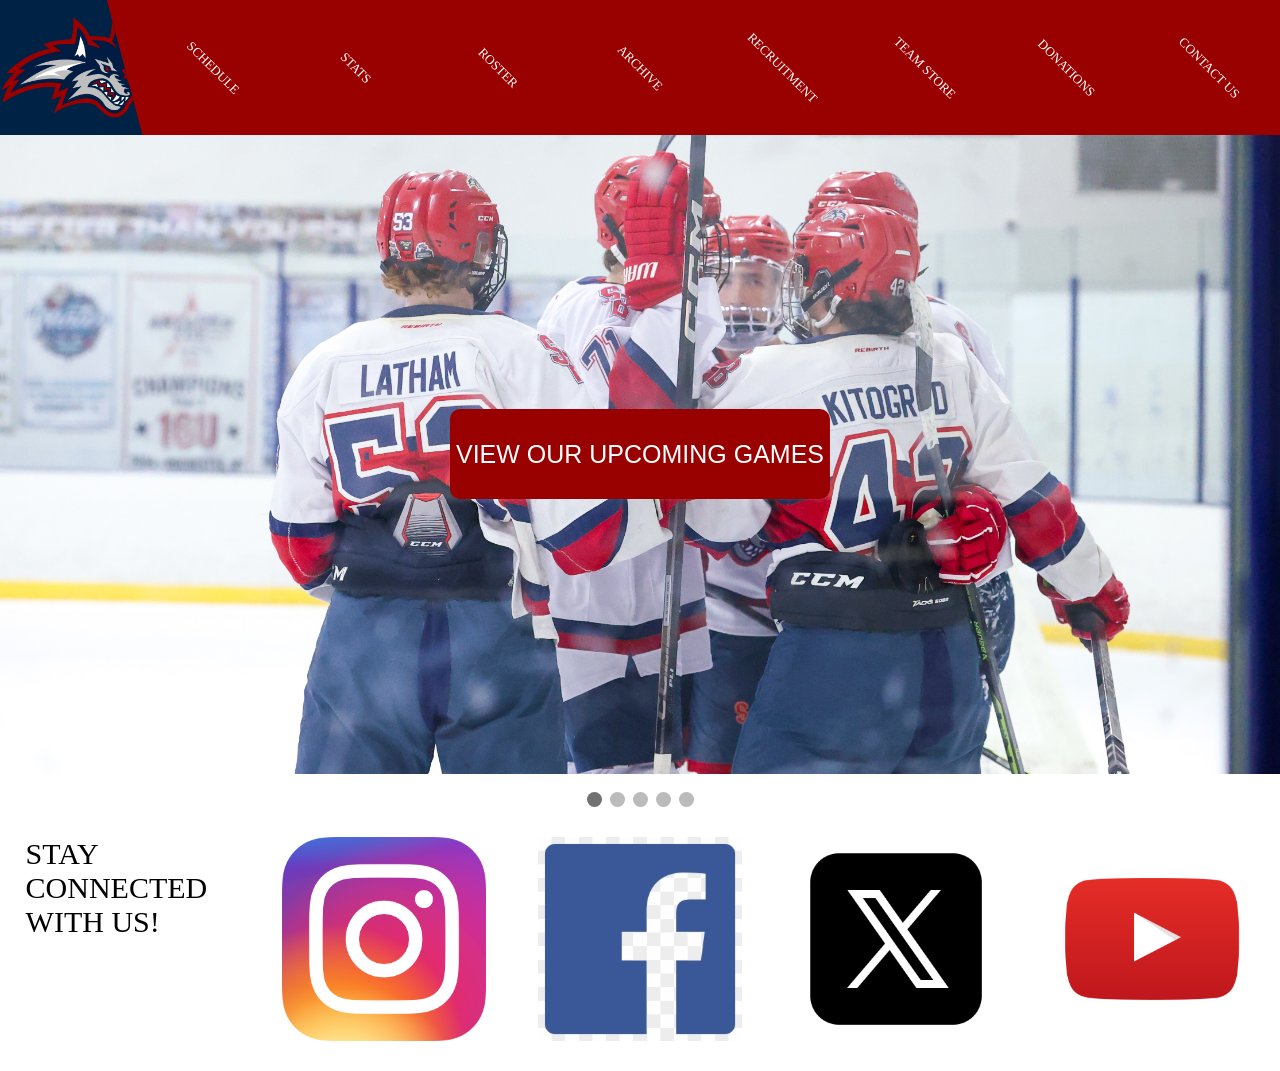
<file: index.html>
<!DOCTYPE html>
<html lang="en">
<head>
    <meta charset="UTF-8">
    <meta name="viewport" content="width=device-width, initial-scale=1.0">
    <title>SBU M3 Hockey</title>
    <link rel="stylesheet" href="./style.css">
    <script src="./script.js" defer></script>
</head>
<body>
    <!-- Nav Bar -->
    <div class="nav-bar" id="nav-bar">
        <div class="navbar-trapezoid" id="nav-bar-trapezoid">
            <a href="./index.html" class="trapezoid-link">
                <div class="trapezoid-content">
                    <img src="./images/sbu_seawolves_logo.png" class="navbar-logo">
                </div>
            </a>
        </div>
        <div class="navbar-item" id="navbar-item">
            <a class="navbar-item-link" href="./schedule.html">
                <div class="navbar-item-content"><span class="rotated-text">SCHEDULE</span></div>
            </a>
        </div>
        <div class="navbar-item" id="navbar-item">
            <a class="navbar-item-link" href="./stats.html">
                <div class="navbar-item-content"><span class="rotated-text">STATS</span></div>
            </a>
        </div>
        <div class="navbar-item" id="navbar-item">
            <a class="navbar-item-link" href="./roster.html">
                <div class="navbar-item-content"><span class="rotated-text">ROSTER</span></div>
            </a>
        </div>
        <div class="navbar-item" id="navbar-item">
            <a class="navbar-item-link" href="./archive.html">
                <div class="navbar-item-content"><span class="rotated-text">ARCHIVE</span></div>
            </a>
        </div>
        <div class="navbar-item" id="navbar-item">
            <a class="navbar-item-link" href="./recruitment.html">
                <div class="navbar-item-content"><span class="rotated-text">RECRUITMENT</span></div>
            </a>
        </div>
        <div class="navbar-item" id="navbar-item">
            <a class="navbar-item-link" href="./store.html">
                <div class="navbar-item-content"><span class="rotated-text">TEAM STORE</span></div>
            </a>
        </div>
        <div class="navbar-item" id="navbar-item">
            <a class="navbar-item-link" href="./donations.html">
                <div class="navbar-item-content"><span class="rotated-text">DONATIONS</span></div>
            </a>
        </div>
        <div class="navbar-item" id="navbar-item">
            <a class="navbar-item-link" href="./contact.html">
                <div class="navbar-item-content"><span class="rotated-text">CONTACT US</span></div>
            </a>
        </div>
    </div>

    <!-- Slideshow images here -->
    <div class="slideshow-container">

        <div class="slide fade">
            <img class="slideshow-image" src="./images/celly.jpg" style="width:100%">
            <button class="slideshow-button" onclick="window.location.href = './schedule.html'">VIEW OUR UPCOMING GAMES</button>
        </div>

        <div class="slide fade">
            <img class="slideshow-image" src="./images/braccia.jpg" style="width:100%">
            <button class="slideshow-button" onclick="window.location.href = './stats.html'">VIEW PLAYER STATS</button>
        </div>

        <div class="slide fade">
            <img class="slideshow-image" src="./images/team_ship_photo_site.jpg" style="width:100%">
            <button class="slideshow-button" onclick="window.location.href = './roster.html'">MEET THE TEAM</button>
        </div>

        <div class="slide fade">
            <img class="slideshow-image" src="./images/hally.jpg" style="width:100%">
            <button class="slideshow-button" onclick="window.location.href = './recruitment.html'">JOIN THE TEAM</button>
        </div>

        <div class="slide fade">
            <img class="slideshow-image" src="./images/brett.jpg" style="width:100%">
            <button class="slideshow-button" onclick="window.location.href = './store.html'">ENTER THE TEAM STORE</button>
        </div>

    </div>
    <br>

    <div style="text-align:center">
        <span class="dot"></span> 
        <span class="dot"></span> 
        <span class="dot"></span> 
        <span class="dot"></span>
        <span class="dot"></span>
    </div>

    <!-- Social Media Handles -->
    <div class="media-handles">
        <div class="media-icon"><text class="media-text">STAY CONNECTED WITH US!</text></div>
        <div class="media-icon">
            <a href="https://www.instagram.com/sbuhockeyd3/"><img src="./images/insta.png" alt="Instagram" style="width:100%;height:auto;"></a>
        </div>
        <div class="media-icon">
            <a href=""><img src="./images/facebook.png" alt="Facebook" style="width:100%;height:auto;"></a>
        </div>
        <div class="media-icon">
            <a href="https://x.com/sbuhockeyd3"><img src="./images/twitterx.jpg" alt="X" style="width:100%;height:auto;"></a>
        </div>
        <div class="media-icon">
            <a href="https://www.youtube.com/"><img src="./images/youtube.png" alt="YouTube" style="width:100%;height:auto;"></a>
        </div>
    </div>

    <!-- Calendar and Standings-->
    <div class="bodycal">
        <div class="calendar" id="calendar">

        </div>
        <div class="standings" id="standings">

        </div>
    </div>

    <!-- Player wheel -->
    <div class="player-wheel">

    </div>

    <!-- Sponsors/Links -->

    <div class="sponsors">

    </div>

    <!-- Footer -->
    <div class="footer" id="footer">

    </div>
</body>
</html>
</file>
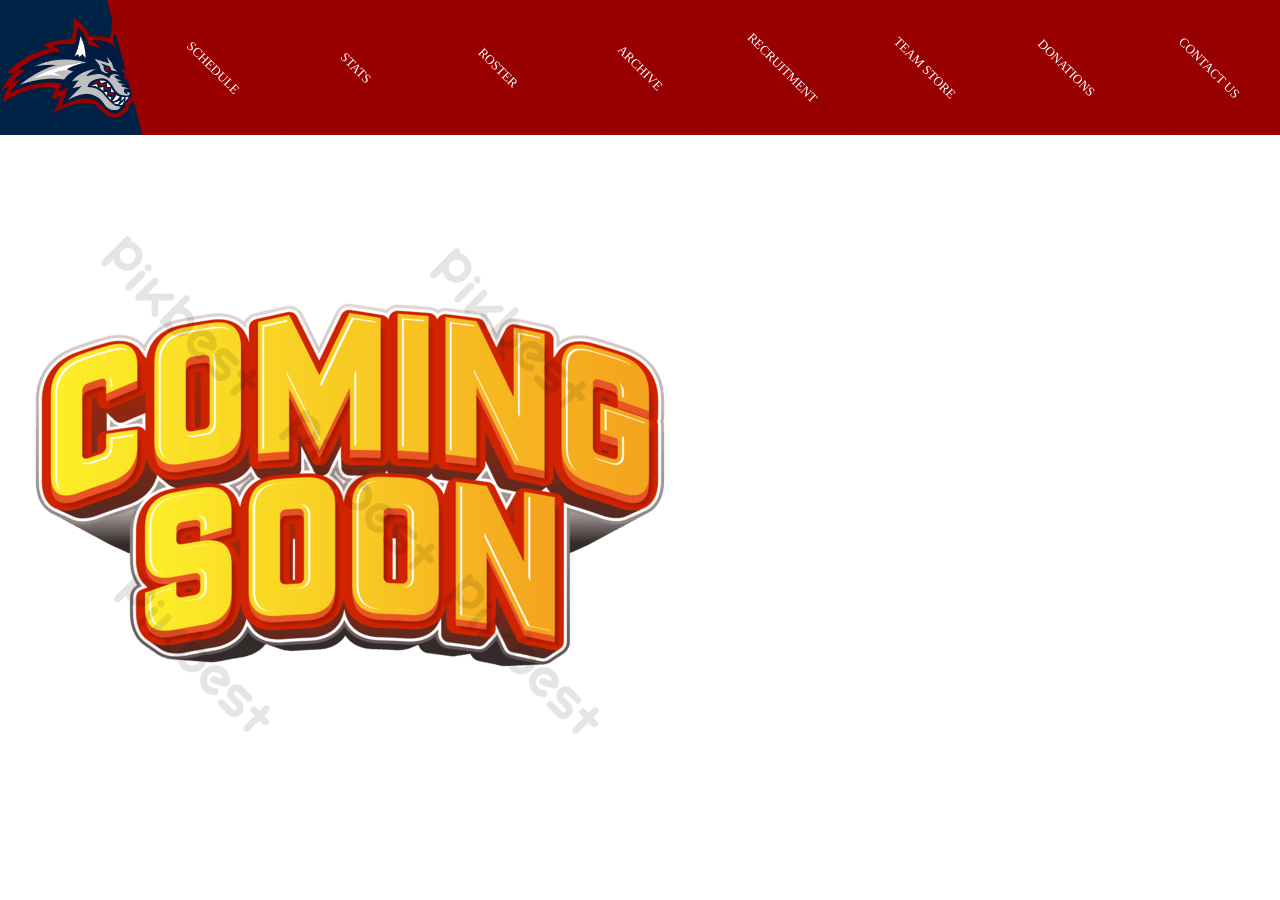
<file: archive.html>
<!DOCTYPE html>
<html lang="en">
<head>
    <meta charset="UTF-8">
    <meta name="viewport" content="width=device-width, initial-scale=1.0">
    <title>SBU M3 Hockey</title>
    <link rel="stylesheet" href="./style.css">
</head>
<body>
    <!-- Nav Bar -->
    <div class="nav-bar" id="nav-bar">
        <div class="navbar-trapezoid" id="nav-bar-trapezoid">
            <a href="./index.html" class="trapezoid-link">
                <div class="trapezoid-content">
                    <img src="./images/sbu_seawolves_logo.png" class="navbar-logo">
                </div>
            </a>
        </div>
        <div class="navbar-item" id="navbar-item">
            <a class="navbar-item-link" href="./schedule.html">
                <div class="navbar-item-content"><span class="rotated-text">SCHEDULE</span></div>
            </a>
        </div>
        <div class="navbar-item" id="navbar-item">
            <a class="navbar-item-link" href="./stats.html">
                <div class="navbar-item-content"><span class="rotated-text">STATS</span></div>
            </a>
        </div>
        <div class="navbar-item" id="navbar-item">
            <a class="navbar-item-link" href="./roster.html">
                <div class="navbar-item-content"><span class="rotated-text">ROSTER</span></div>
            </a>
        </div>
        <div class="navbar-item" id="navbar-item">
            <a class="navbar-item-link" href="./archive.html">
                <div class="navbar-item-content"><span class="rotated-text">ARCHIVE</span></div>
            </a>
        </div>
        <div class="navbar-item" id="navbar-item">
            <a class="navbar-item-link" href="./recruitment.html">
                <div class="navbar-item-content"><span class="rotated-text">RECRUITMENT</span></div>
            </a>
        </div>
        <div class="navbar-item" id="navbar-item">
            <a class="navbar-item-link" href="./store.html">
                <div class="navbar-item-content"><span class="rotated-text">TEAM STORE</span></div>
            </a>
        </div>
        <div class="navbar-item" id="navbar-item">
            <a class="navbar-item-link" href="./donations.html">
                <div class="navbar-item-content"><span class="rotated-text">DONATIONS</span></div>
            </a>
        </div>
        <div class="navbar-item" id="navbar-item">
            <a class="navbar-item-link" href="./contact.html">
                <div class="navbar-item-content"><span class="rotated-text">CONTACT US</span></div>
            </a>
        </div>
    </div>

    <img src="./images/coming_soon.png">
</body>
</html>
</file>
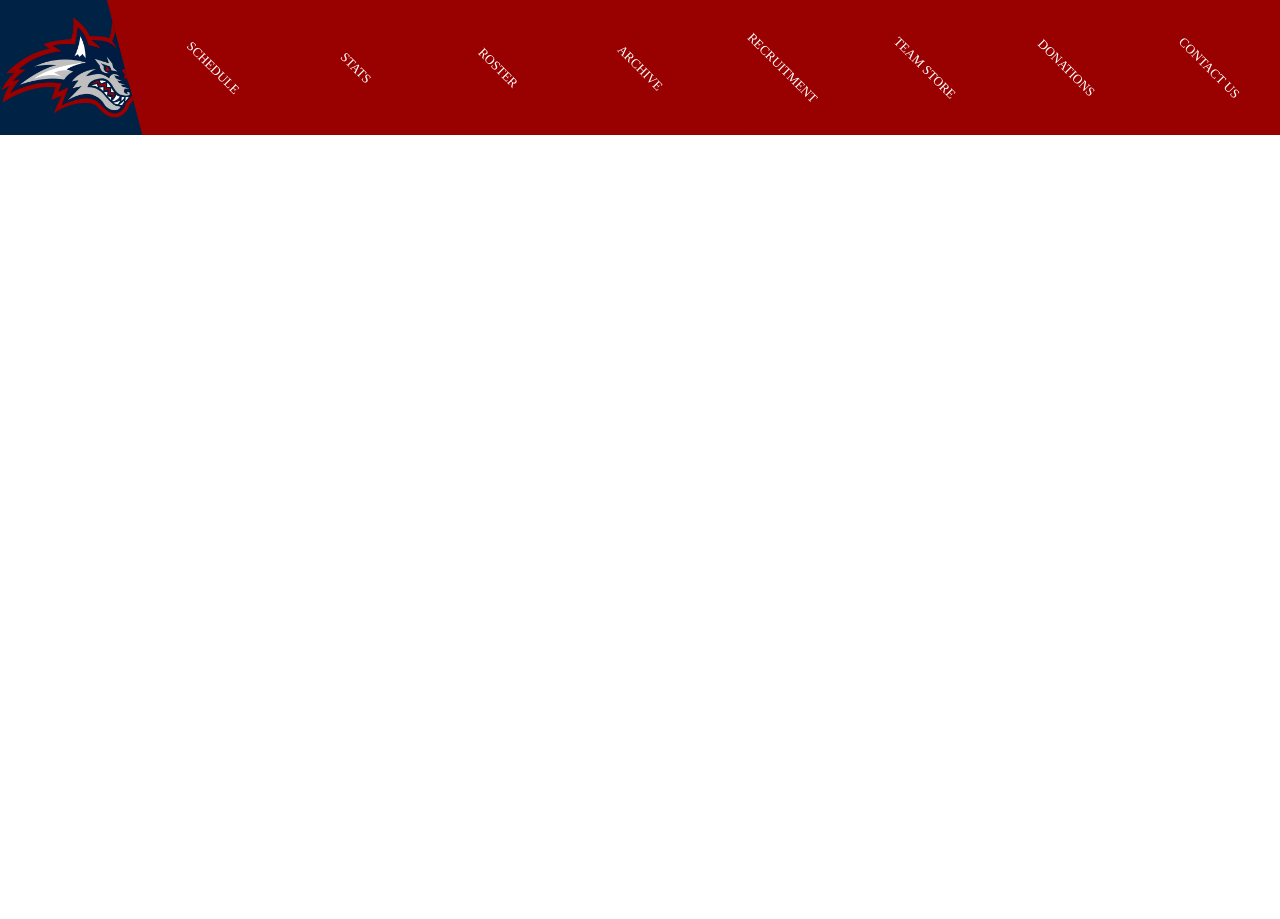
<file: contact.html>
<!DOCTYPE html>
<html lang="en">
<head>
    <meta charset="UTF-8">
    <meta name="viewport" content="width=device-width, initial-scale=1.0">
    <title>SBU M3 Hockey</title>
    <link rel="stylesheet" href="./style.css">
</head>
<body>
    <!-- Nav Bar -->
    <div class="nav-bar" id="nav-bar">
        <div class="navbar-trapezoid" id="nav-bar-trapezoid">
            <a href="./index.html" class="trapezoid-link">
                <div class="trapezoid-content">
                    <img src="./images/sbu_seawolves_logo.png" class="navbar-logo">
                </div>
            </a>
        </div>
        <div class="navbar-item" id="navbar-item">
            <a class="navbar-item-link" href="./schedule.html">
                <div class="navbar-item-content"><span class="rotated-text">SCHEDULE</span></div>
            </a>
        </div>
        <div class="navbar-item" id="navbar-item">
            <a class="navbar-item-link" href="./stats.html">
                <div class="navbar-item-content"><span class="rotated-text">STATS</span></div>
            </a>
        </div>
        <div class="navbar-item" id="navbar-item">
            <a class="navbar-item-link" href="./roster.html">
                <div class="navbar-item-content"><span class="rotated-text">ROSTER</span></div>
            </a>
        </div>
        <div class="navbar-item" id="navbar-item">
            <a class="navbar-item-link" href="./archive.html">
                <div class="navbar-item-content"><span class="rotated-text">ARCHIVE</span></div>
            </a>
        </div>
        <div class="navbar-item" id="navbar-item">
            <a class="navbar-item-link" href="./recruitment.html">
                <div class="navbar-item-content"><span class="rotated-text">RECRUITMENT</span></div>
            </a>
        </div>
        <div class="navbar-item" id="navbar-item">
            <a class="navbar-item-link" href="./store.html">
                <div class="navbar-item-content"><span class="rotated-text">TEAM STORE</span></div>
            </a>
        </div>
        <div class="navbar-item" id="navbar-item">
            <a class="navbar-item-link" href="./donations.html">
                <div class="navbar-item-content"><span class="rotated-text">DONATIONS</span></div>
            </a>
        </div>
        <div class="navbar-item" id="navbar-item">
            <a class="navbar-item-link" href="./contact.html">
                <div class="navbar-item-content"><span class="rotated-text">CONTACT US</span></div>
            </a>
        </div>
    </div>

    <iframe src="https://docs.google.com/forms/d/e/1FAIpQLSfR52KEVCOFteCSnmTKbq0LBLmZNR4KccZDOZV3tCQXgbKi7A/viewform?embedded=true" width="100%" height="780" frameborder="0" marginheight="0" marginwidth="0">Loading…</iframe>
</body>
</html>
</file>
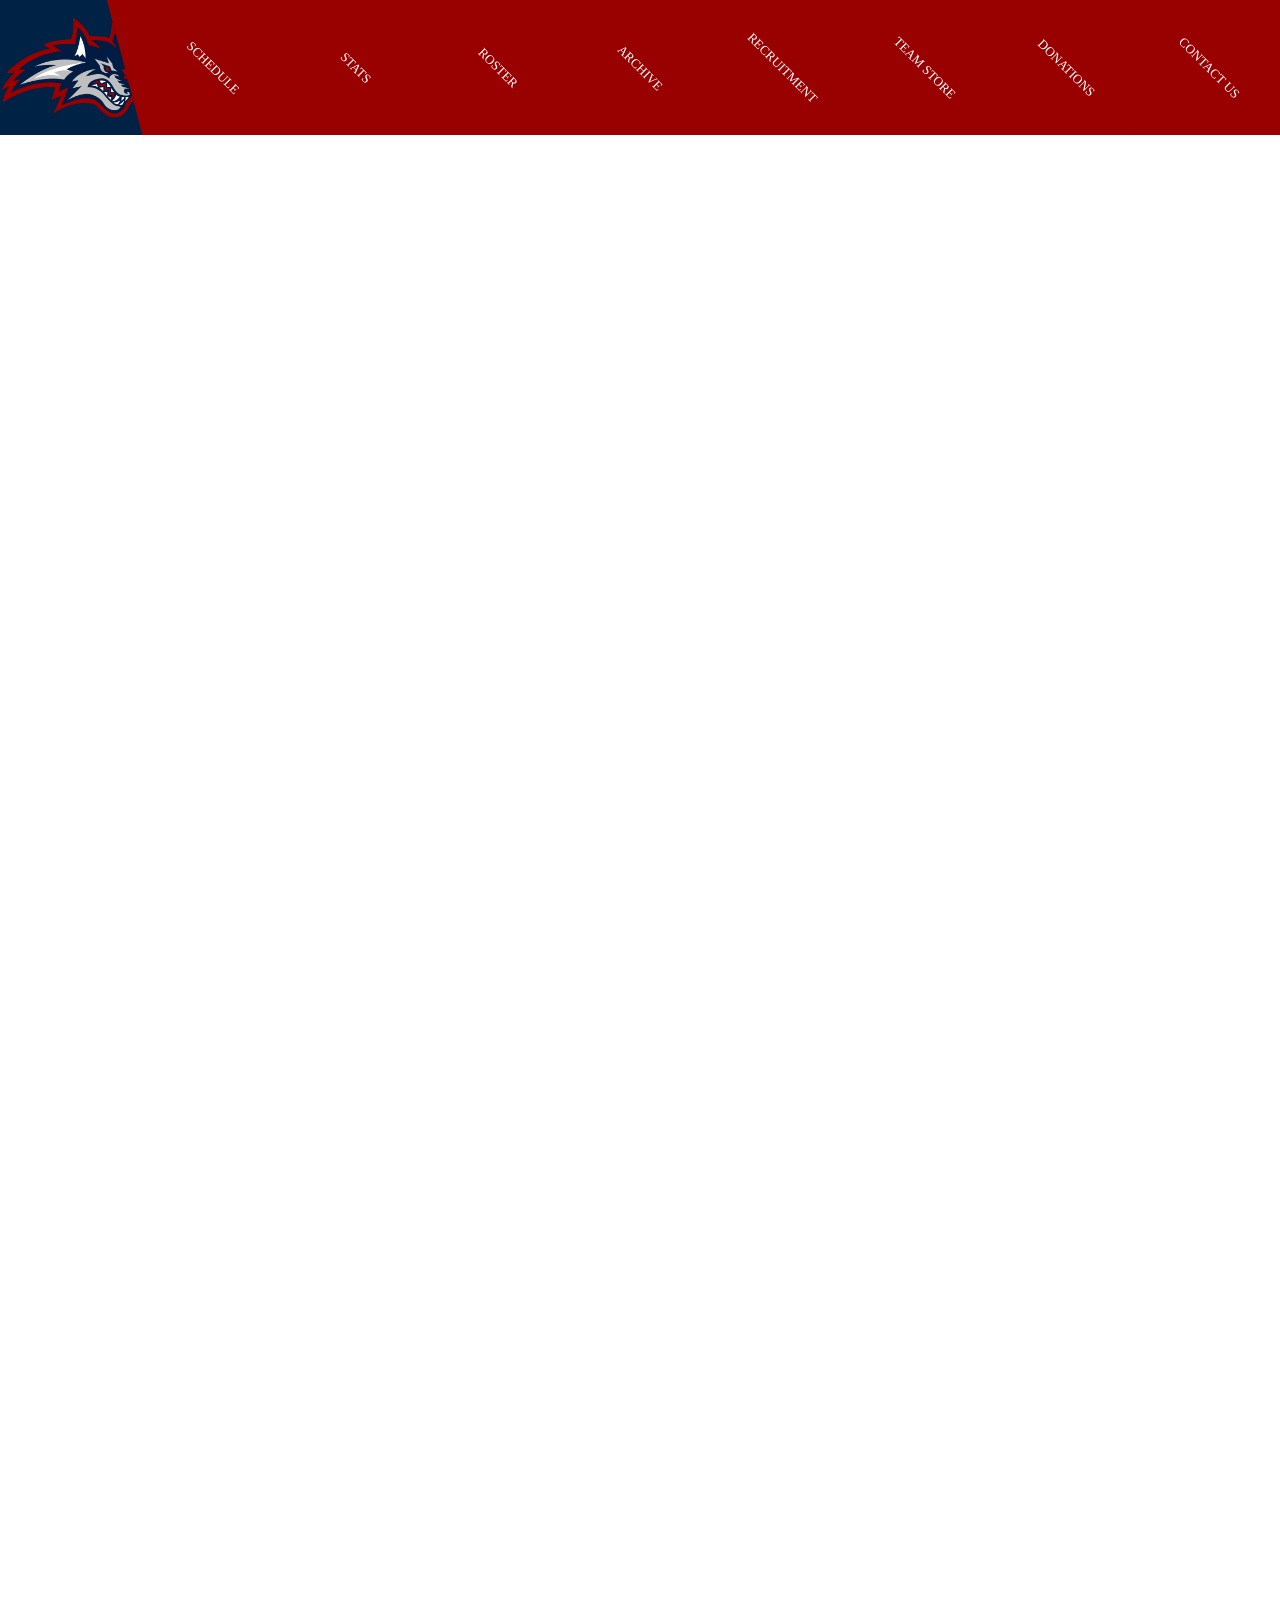
<file: recruitment.html>
<!DOCTYPE html>
<html lang="en">
<head>
    <meta charset="UTF-8">
    <meta name="viewport" content="width=device-width, initial-scale=1.0">
    <title>SBU M3 Hockey</title>
    <link rel="stylesheet" href="./style.css">
</head>
<body>
    <!-- Nav Bar -->
    <div class="nav-bar" id="nav-bar">
        <div class="navbar-trapezoid" id="nav-bar-trapezoid">
            <a href="./index.html" class="trapezoid-link">
                <div class="trapezoid-content">
                    <img src="./images/sbu_seawolves_logo.png" class="navbar-logo">
                </div>
            </a>
        </div>
        <div class="navbar-item" id="navbar-item">
            <a class="navbar-item-link" href="./schedule.html">
                <div class="navbar-item-content"><span class="rotated-text">SCHEDULE</span></div>
            </a>
        </div>
        <div class="navbar-item" id="navbar-item">
            <a class="navbar-item-link" href="./stats.html">
                <div class="navbar-item-content"><span class="rotated-text">STATS</span></div>
            </a>
        </div>
        <div class="navbar-item" id="navbar-item">
            <a class="navbar-item-link" href="./roster.html">
                <div class="navbar-item-content"><span class="rotated-text">ROSTER</span></div>
            </a>
        </div>
        <div class="navbar-item" id="navbar-item">
            <a class="navbar-item-link" href="./archive.html">
                <div class="navbar-item-content"><span class="rotated-text">ARCHIVE</span></div>
            </a>
        </div>
        <div class="navbar-item" id="navbar-item">
            <a class="navbar-item-link" href="./recruitment.html">
                <div class="navbar-item-content"><span class="rotated-text">RECRUITMENT</span></div>
            </a>
        </div>
        <div class="navbar-item" id="navbar-item">
            <a class="navbar-item-link" href="./store.html">
                <div class="navbar-item-content"><span class="rotated-text">TEAM STORE</span></div>
            </a>
        </div>
        <div class="navbar-item" id="navbar-item">
            <a class="navbar-item-link" href="./donations.html">
                <div class="navbar-item-content"><span class="rotated-text">DONATIONS</span></div>
            </a>
        </div>
        <div class="navbar-item" id="navbar-item">
            <a class="navbar-item-link" href="./contact.html">
                <div class="navbar-item-content"><span class="rotated-text">CONTACT US</span></div>
            </a>
        </div>
    </div>

    <iframe src="https://docs.google.com/forms/d/e/1FAIpQLScG8vBEHshIX2dkqj5gLNkiC-WNTL9jkzgwOkQSdqMDYjP0SA/viewform?embedded=true" width="100%" height="5364" frameborder="0" marginheight="0" marginwidth="0">Loading…</iframe>
</body>
</html>
</file>
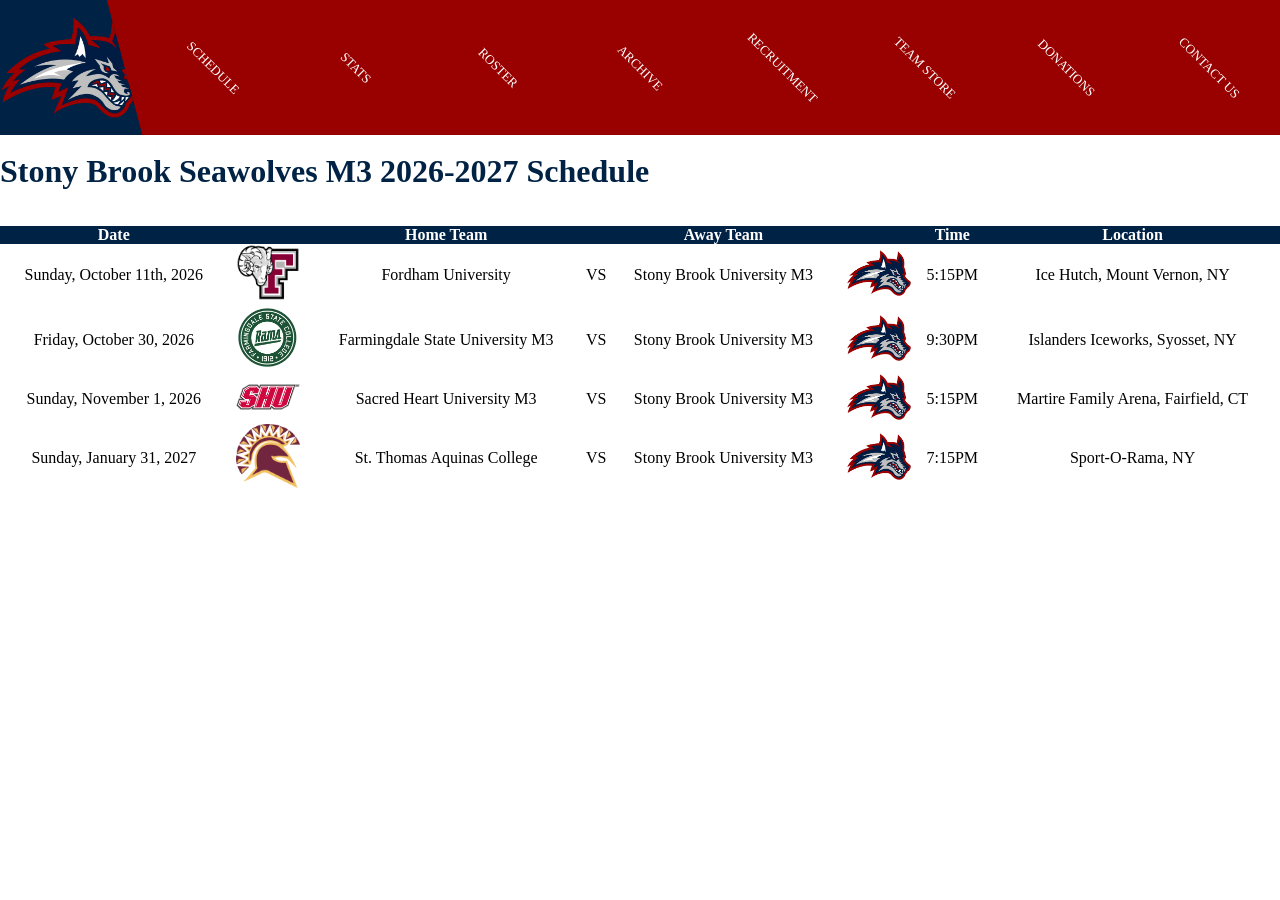
<file: schedule.html>
<!DOCTYPE html>
<html lang="en">
<head>
    <meta charset="UTF-8">
    <meta name="viewport" content="width=device-width, initial-scale=1.0">
    <title>SBU M3 Hockey</title>
    <link rel="stylesheet" href="./style.css">
</head>
<body>
    <!-- Nav Bar -->
    <div class="nav-bar" id="nav-bar">
        <div class="navbar-trapezoid" id="nav-bar-trapezoid">
            <a href="./index.html" class="trapezoid-link">
                <div class="trapezoid-content">
                    <img src="./images/sbu_seawolves_logo.png" class="navbar-logo">
                </div>
            </a>
        </div>
        <div class="navbar-item" id="navbar-item">
            <a class="navbar-item-link" href="./schedule.html">
                <div class="navbar-item-content"><span class="rotated-text">SCHEDULE</span></div>
            </a>
        </div>
        <div class="navbar-item" id="navbar-item">
            <a class="navbar-item-link" href="./stats.html">
                <div class="navbar-item-content"><span class="rotated-text">STATS</span></div>
            </a>
        </div>
        <div class="navbar-item" id="navbar-item">
            <a class="navbar-item-link" href="./roster.html">
                <div class="navbar-item-content"><span class="rotated-text">ROSTER</span></div>
            </a>
        </div>
        <div class="navbar-item" id="navbar-item">
            <a class="navbar-item-link" href="./archive.html">
                <div class="navbar-item-content"><span class="rotated-text">ARCHIVE</span></div>
            </a>
        </div>
        <div class="navbar-item" id="navbar-item">
            <a class="navbar-item-link" href="./recruitment.html">
                <div class="navbar-item-content"><span class="rotated-text">RECRUITMENT</span></div>
            </a>
        </div>
        <div class="navbar-item" id="navbar-item">
            <a class="navbar-item-link" href="./store.html">
                <div class="navbar-item-content"><span class="rotated-text">TEAM STORE</span></div>
            </a>
        </div>
        <div class="navbar-item" id="navbar-item">
            <a class="navbar-item-link" href="./donations.html">
                <div class="navbar-item-content"><span class="rotated-text">DONATIONS</span></div>
            </a>
        </div>
        <div class="navbar-item" id="navbar-item">
            <a class="navbar-item-link" href="./contact.html">
                <div class="navbar-item-content"><span class="rotated-text">CONTACT US</span></div>
            </a>
        </div>
    </div>

    <br>
    <h1 style="color:#002244;margin:0 auto;">Stony Brook Seawolves M3 2026-2027 Schedule</h1>
    <br><br>

    <!-- Schedule formatted as a table -->
    <table class="schedule">
        <tr>
            <th>Date</th>
            <th></th>
            <th>Home Team</th>
            <th></th>
            <th>Away Team</th>
            <th></th>
            <th>Time</th>
            <th>Location</th>
        </tr>
        <tr>
            <td>Sunday, October 11th, 2026</td>
            <td><img class="schedule-logo" src="./images/team_logos/fordham.png"></td>
            <td>Fordham University</td>
            <td>VS</td>
            <td>Stony Brook University M3</td>
            <td><img class="schedule-logo" src="./images/sbu_seawolves_logo.png"></td>
            <td>5:15PM</td>
            <td>Ice Hutch, Mount Vernon, NY</td>
        </tr>
        <tr>
            <td>Friday, October 30, 2026</td>
            <td><img class="schedule-logo" src="./images/team_logos/fdale.avif"></td>
            <td>Farmingdale State University M3</td>
            <td>VS</td>
            <td>Stony Brook University M3</td>
            <td><img class="schedule-logo" src="./images/sbu_seawolves_logo.png"></td>
            <td>9:30PM</td>
            <td>Islanders Iceworks, Syosset, NY</td>
        </tr>
        <tr>
            <td>Sunday, November 1, 2026</td>
            <td><img class="schedule-logo" src="./images/team_logos/shu.png"></td>
            <td>Sacred Heart University M3</td>
            <td>VS</td>
            <td>Stony Brook University M3</td>
            <td><img class="schedule-logo" src="./images/sbu_seawolves_logo.png"></td>
            <td>5:15PM</td>
            <td>Martire Family Arena, Fairfield, CT</td>
        </tr>
        <tr>
            <td>Sunday, January 31, 2027</td>
            <td><img class="schedule-logo" src="./images/team_logos/stac.png"></td>
            <td>St. Thomas Aquinas College</td>
            <td>VS</td>
            <td>Stony Brook University M3</td>
            <td><img class="schedule-logo" src="./images/sbu_seawolves_logo.png"></td>
            <td>7:15PM</td>
            <td>Sport-O-Rama, NY</td>
        </tr>
    </table>
</body>
</html>
</file>
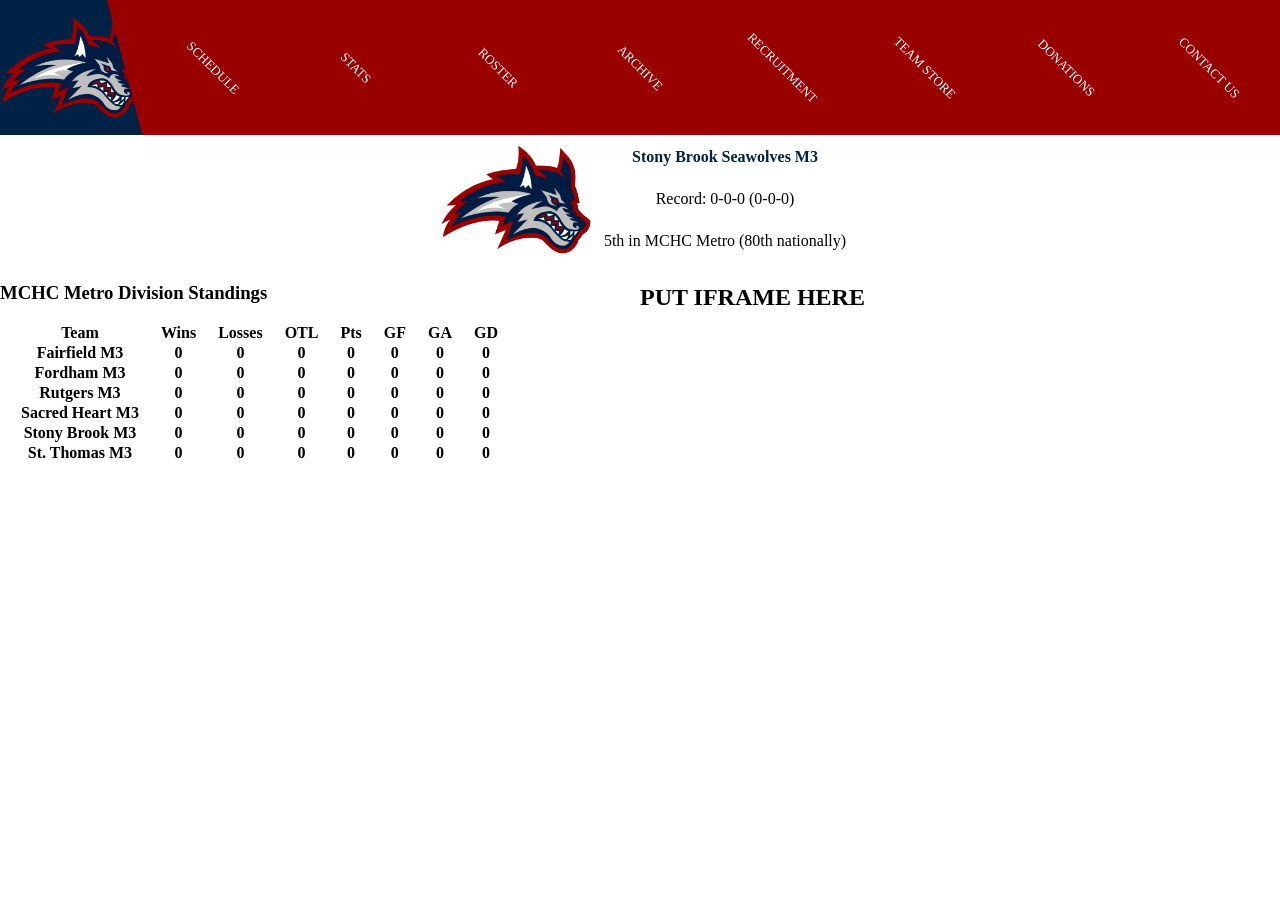
<file: stats.html>
<!DOCTYPE html>
<html lang="en">
<head>
    <meta charset="UTF-8">
    <meta name="viewport" content="width=device-width, initial-scale=1.0">
    <title>SBU M3 Hockey</title>
    <link rel="stylesheet" href="./style.css">
</head>
<body>
    <!-- Nav Bar -->
    <div class="nav-bar" id="nav-bar">
        <div class="navbar-trapezoid" id="nav-bar-trapezoid">
            <a href="./index.html" class="trapezoid-link">
                <div class="trapezoid-content">
                    <img src="./images/sbu_seawolves_logo.png" class="navbar-logo">
                </div>
            </a>
        </div>
        <div class="navbar-item" id="navbar-item">
            <a class="navbar-item-link" href="./schedule.html">
                <div class="navbar-item-content"><span class="rotated-text">SCHEDULE</span></div>
            </a>
        </div>
        <div class="navbar-item" id="navbar-item">
            <a class="navbar-item-link" href="./stats.html">
                <div class="navbar-item-content"><span class="rotated-text">STATS</span></div>
            </a>
        </div>
        <div class="navbar-item" id="navbar-item">
            <a class="navbar-item-link" href="./roster.html">
                <div class="navbar-item-content"><span class="rotated-text">ROSTER</span></div>
            </a>
        </div>
        <div class="navbar-item" id="navbar-item">
            <a class="navbar-item-link" href="./archive.html">
                <div class="navbar-item-content"><span class="rotated-text">ARCHIVE</span></div>
            </a>
        </div>
        <div class="navbar-item" id="navbar-item">
            <a class="navbar-item-link" href="./recruitment.html">
                <div class="navbar-item-content"><span class="rotated-text">RECRUITMENT</span></div>
            </a>
        </div>
        <div class="navbar-item" id="navbar-item">
            <a class="navbar-item-link" href="./store.html">
                <div class="navbar-item-content"><span class="rotated-text">TEAM STORE</span></div>
            </a>
        </div>
        <div class="navbar-item" id="navbar-item">
            <a class="navbar-item-link" href="./donations.html">
                <div class="navbar-item-content"><span class="rotated-text">DONATIONS</span></div>
            </a>
        </div>
        <div class="navbar-item" id="navbar-item">
            <a class="navbar-item-link" href="./contact.html">
                <div class="navbar-item-content"><span class="rotated-text">CONTACT US</span></div>
            </a>
        </div>
    </div>

    <div class="banner">
        <img src="./images/sbu_seawolves_logo.png">
        <table>
            <tr><th><b>Stony Brook Seawolves M3</b></th></tr>
            <tr><td>Record: 0-0-0 (0-0-0)</td></tr>
            <tr><td>5th in MCHC Metro (80th nationally)</td></tr>
        </table>
    </div>

    <div class="stats-standings-cont">
        <div class="standings-cont">
            <h3>MCHC Metro Division Standings</h3>
            <table class="standings">
                <tr>
                    <th>Team</th>
                    <th>Wins</th>
                    <th>Losses</th>
                    <th>OTL</th>
                    <th>Pts</th>
                    <th>GF</th>
                    <th>GA</th>
                    <th>GD</th>
                </tr>
                <tr>
                    <th>Fairfield M3</th>
                    <th>0</th>
                    <th>0</th>
                    <th>0</th>
                    <th>0</th>
                    <th>0</th>
                    <th>0</th>
                    <th>0</th>
                </tr>
                <tr>
                    <th>Fordham M3</th>
                    <th>0</th>
                    <th>0</th>
                    <th>0</th>
                    <th>0</th>
                    <th>0</th>
                    <th>0</th>
                    <th>0</th>
                </tr>
                <tr>
                    <th>Rutgers M3</th>
                    <th>0</th>
                    <th>0</th>
                    <th>0</th>
                    <th>0</th>
                    <th>0</th>
                    <th>0</th>
                    <th>0</th>
                </tr>
                <tr>
                    <th>Sacred Heart M3</th>
                    <th>0</th>
                    <th>0</th>
                    <th>0</th>
                    <th>0</th>
                    <th>0</th>
                    <th>0</th>
                    <th>0</th>
                </tr>
                <tr>
                    <th>Stony Brook M3</th>
                    <th>0</th>
                    <th>0</th>
                    <th>0</th>
                    <th>0</th>
                    <th>0</th>
                    <th>0</th>
                    <th>0</th>
                </tr>
                <tr>
                    <th>St. Thomas M3</th>
                    <th>0</th>
                    <th>0</th>
                    <th>0</th>
                    <th>0</th>
                    <th>0</th>
                    <th>0</th>
                    <th>0</th>
                </tr>                          
            </table>
        </div>
        <div class="stats-cont">
            <h2>PUT IFRAME HERE</h2>
        </div>
    </div>
</body>
</html>
</file>
<file: style.css>
body{
    margin: 0;
}

.nav-bar {
    height: 15vh;
    width: 100%;
    background-color: #990000;
    display: flex;
}

/* Nav Bar and Top Right Logo Specs */
.navbar-trapezoid {
    width: 15%;
    height: 100%;
    background-color: #002244;
    clip-path: polygon(0% 0%, 75% 0%, 100% 100%, 0% 100%);
    position: relative;
}

.navbar-logo {
    position: absolute;
    height: 75%;
    width: auto;
}

.trapezoid-link {
    display: block;
    position: relative;
    width: 100%;
    height: 100%;
    clip-path: polygon(0% 0%, 80% 0%, 100% 100%, 0% 100%);
    transition: transform 0.2s ease;
}

.trapezoid-content {
    width: 100%;
    height: 100%;
    background-color: #002244;
    color: white;
    display: flex;
    align-items: center;
    justify-content: center;
}

/* Nav Bar Item Specs */
.navbar-item {
    width: 15%;
    height: 100%;
    background-color: #990000;
    clip-path: polygon(0% 0%, 75% 0%, 100% 100%, 25% 100%);
    position: relative;
}

.navbar-item-link {
    display: block;
    position: relative;
    width: 100%;
    height: 100%;
    clip-path: polygon(0% 0%, 75% 0%, 100% 100%, 25% 100%);
    transition: transform 0.2s ease;
    text-decoration: none;
}

.navbar-item-content {
    width: 100%;
    height: 100%;
    background-color: #990000;
    color: white;
    display: flex;
    align-items: center;
    justify-content: center;
    text-decoration: none;
    font-size: 13px;
}

.navbar-item-content:hover {
    background-color: #002244;
}

.slideshow {
    height: 60vh;
    width: 100%;
    background-color: lightslategray;
}

.rotated-text {
    transform: rotate(45deg);
}

/* Slideshow content */
.slide {display: none;}
.slideshow-image {
    vertical-align: middle;
}

/* Slideshow container */
.slideshow-container {
  width: 100%;
  position: relative;
  margin: auto;
}

/* Caption text */
.slideshow-button {
  background-color: #990000;
  color: white;
  border:none;
  font-size: 25px;
  position: absolute;
  text-align: center;
  top: 50%;
  left: 50%;
  transform: translate(-50%, -50%);
  height: 10vh;
  border-radius:10px;
}

/* The dots/bullets/indicators */
.dot {
  height: 15px;
  width: 15px;
  margin: 0 2px;
  background-color: #bbb;
  border-radius: 50%;
  display: inline-block;
  transition: background-color 0.6s ease;
}

.active {
  background-color: #717171;
}

/* Fading animation */
.fade {
  animation-name: fade;
  animation-duration: 1.5s;
}

@keyframes fade {
  from {opacity: .4} 
  to {opacity: 1}
}

/* On smaller screens, decrease text size */
@media only screen and (max-width: 300px) {
  .caption {font-size: 11px}
}

/* Media handles */
.media-handles {
    width: 100%;
    margin: auto;
    display:flex;
}

.media-icon {
    width: 23%;
    height: auto;
    margin: 2%;
    position: relative;
}

.media-text {
    text-align:center;
    font-size: 30px;
}

.schedule {
    margin: 0 auto;
    width:100%;
    border: none;
    border-collapse: collapse;
}

.schedule th {
    background-color: #002244;
    color: white;
    border: none;
    padding: 0;
    margin: 5px;
}

.schedule td {
    text-align:center;
    border:none;
    padding: 0;
    margin: 5px;
}

.schedule-logo {
    width: 64px;
    height: auto;
}

/* Stats page */
.banner {
    margin: auto;
    text-align: center;
    width: 100%;
    height: 20%;
    display: flex;
    justify-content:center;
}

.banner img {
    width: 150px;
    height: auto;
    position: relative;
    margin: 10px;
}

.banner table {
    position: relative;
}

.banner th {
    color: #002244;
}

.stats-standings-cont {
    justify-content: center;
    display: flex;
}

.standings-cont {
    flex: 1;
    position: relative;
}

.stats-cont {
    flex: 1;
    position: relative;
}

.standings {
    border-spacing: 20px 0px;
}
</file>
